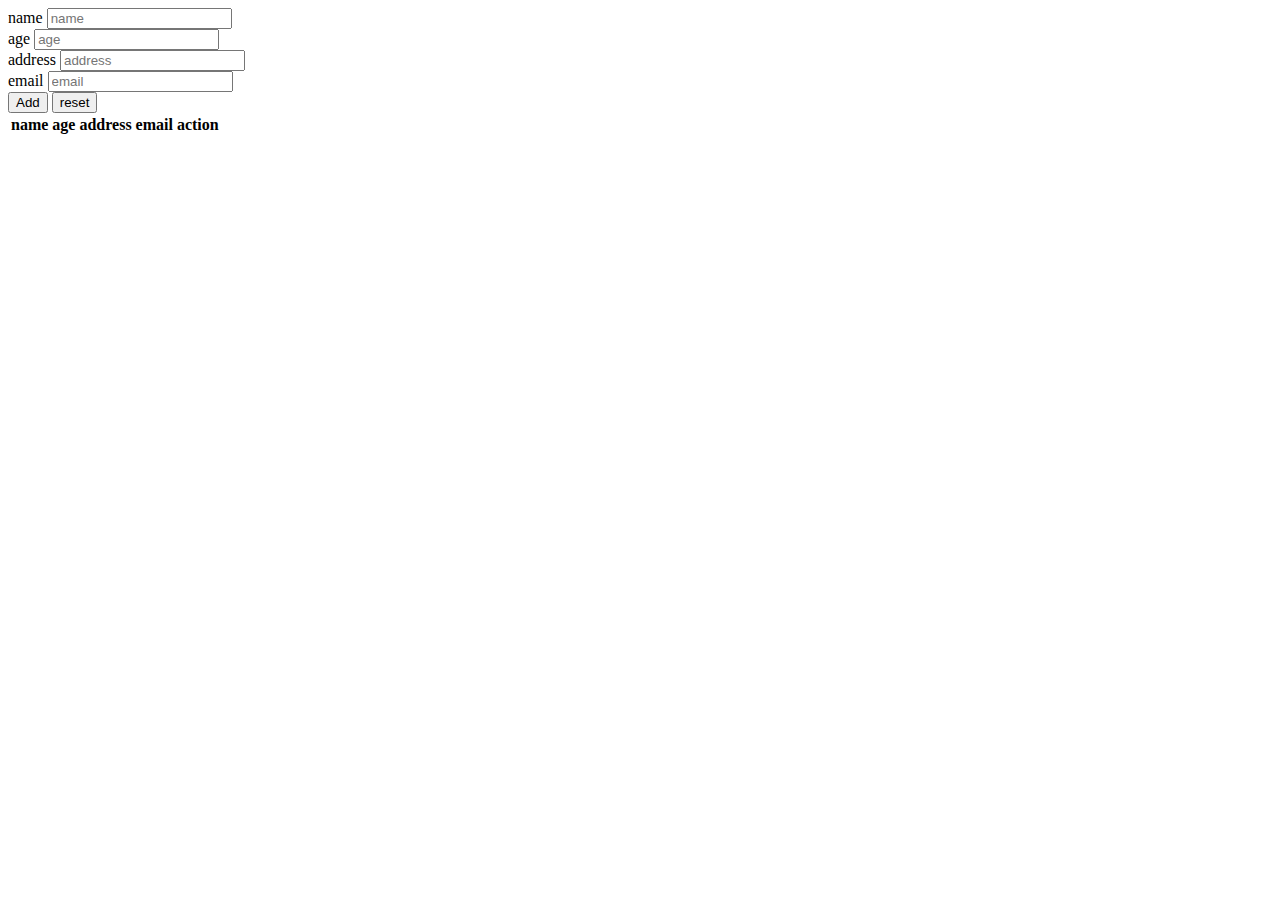
<file: CRUDtask.html>
<!DOCTYPE html>
<html lang="en">
<head>
    <meta charset="UTF-8">
    <meta name="viewport" content="width=device-width, initial-scale=1.0">
    <title>Document</title>
    <style>
        #update{
            display: none;
        }
    </style>
</head>
<body>
    <form action="" id="form">
        <label for="name">name</label>
        <input type="text" placeholder="name" name='name' id="name"><br>
        <label for="age">age</label>
        <input type="number" placeholder="age" name="age" id="age"><br>
        <label for="address">address</label>
        <input type="text" placeholder="address" name="address" id="address"><br>
        <label for="email">email</label>
        <input type="email" placeholder="email" name="email" id="email"><br>
        <button type="button" id="add" onclick="Add()">Add</button> <button type="button" id="update">update</button><button type="reset">reset</button>
    </form>
    <table>
        <thead>
            <tr>
                <th>name</th>
                <th>age</th>
                <th>address</th>
                <th>email</th>
                <th>action</th>
            </tr>
        </thead>
        <tbody id="row"></tbody>
    </table>
    <script>
        
            let peopleList = JSON.parse(localStorage.getItem('listItem')) ?? [];
        function showData() {
            let newRaw='';
            peopleList.forEach(function( element,index ) {
                newRaw+=`<tr>
                <td>${element.name}</td>
                <td>${element.age}</td>
                <td>${element.address}</td>
                <td>${element.email}</td>
                <td><button id='edit' onclick='edit(${index})'>edit</button><button id='del' onclick='del(${index})'>X</button></td>
            </tr>
                `
                document.getElementById('row').innerHTML=newRaw;
            }); 
        }
        
        document.onload=showData();

        function Add() {
            let name=document.getElementById('name').value;
            let age=document.getElementById('age').value;
            let address=document.getElementById('address').value;
            let email=document.getElementById('email').value;
            peopleList.push({
                name:name,
                age:age,
                address:address,
                email:email
            });
            localStorage.setItem('peopleList',JSON.stringify(peopleList));
            showData();
            document.getElementById('form').reset();
        }
        function del(index) {
            peopleList.splice(index,1);
            localStorage.setItem('peopleList',JSON.stringify(peopleList));
            showData();
        }
        function edit(index) {
            document.getElementById('name').value=peopleList[index].name;
            document.getElementById('age').value=peopleList[index].age;
            document.getElementById('address').value=peopleList[index].address;
            document.getElementById('email').value=peopleList[index].email;
            document.getElementById('update').style.display='block';
            document.getElementById('add').style.display='none';

            document.getElementById('update').onclick=function(){
                peopleList[index].name=document.getElementById('name').value;
                peopleList[index].age=document.getElementById('age').value ;
                peopleList[index].address=document.getElementById('address').value;
                peopleList[index].email=document.getElementById('email').value;

                localStorage.setItem('peopleList',JSON.stringify(peopleList));
                showData();
                document.getElementById('form').reset();
                document.getElementById('update').style.display='none';
                document.getElementById('add').style.display='inherit';

            }
        }
    </script>
</body>
</html>
</file>
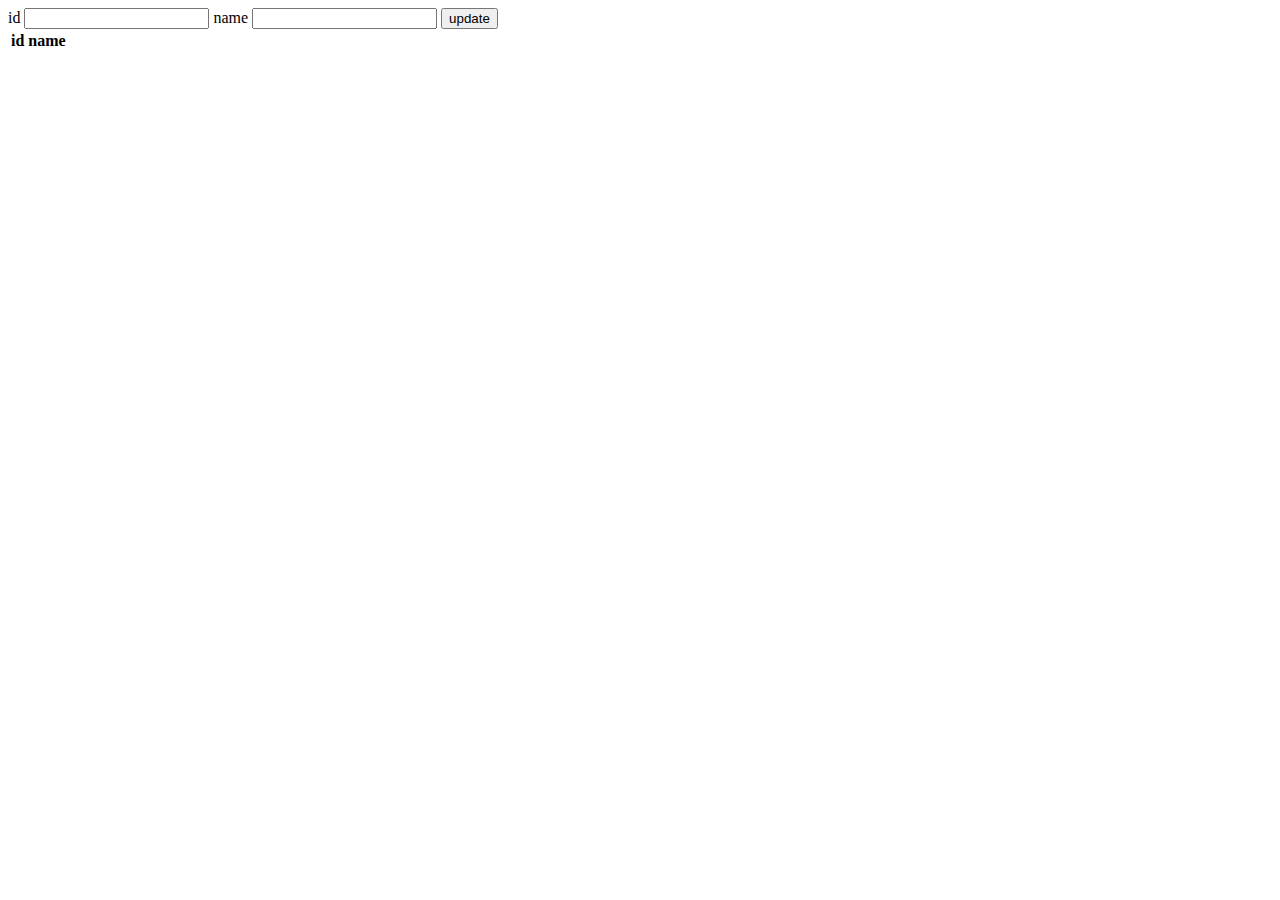
<file: fetch.html>
<!DOCTYPE html>
<html lang="en">
<head>
    <meta charset="UTF-8">
    <meta name="viewport" content="width=device-width, initial-scale=1.0">
    <title>edit form</title>
    <style>
        .hide{
            display: none;
        }
    </style>
</head>
<body>
    <form action="">
        <label for="id">id</label>
        <input id="no" type="number">
        <label for="name">name</label>
        <input id="name" type="text">
        <button type="button" onclick="ne()">update</button>
    </form>
    <table>
        <tr>
            <th>id</th>
            <th>name</th>
            <th></th>
        </tr>
        <tbody id="newRow">

        </tbody>
        <!-- <tr class="hide">
            <td id="id0"></td>
            <td id="name0"></td>
            <td>
                <button>edit</button><button onclick="delete parent(this)">X</button>
            </td> -->
        </tr>
    </table>
    <script>
        function ne(){
            
        let a=document.getElementById('no').value;
         let name1=document.getElementById('name');   
        fetch(`https://jsonplaceholder.typicode.com/posts/${a}`, {
  method: 'PUT',
  body: JSON.stringify({
    id: a,
    name: name1.value,
    
  }),
  headers: {
    'Content-type': 'application/json; charset=UTF-8',
  },
})
  .then((response) => response.json())
  .then((json) => {
  
  console.log(json);
  let row = document.createElement("tr");
  row.innerHTML=`
            <td>${a}</td>
            <td id="name${a}">${json.name}</td>
            <td>
                <button id='edit'>edit</button><button id='del' onclick='delete(this)'>X</button>
            </td>
       `
       document.getElementById('newRow').appendChild(row)
  })
  let name=document.getElementById('name');
name.innerHTML=" ";
};

     </script>
</body>
</html>
</file>
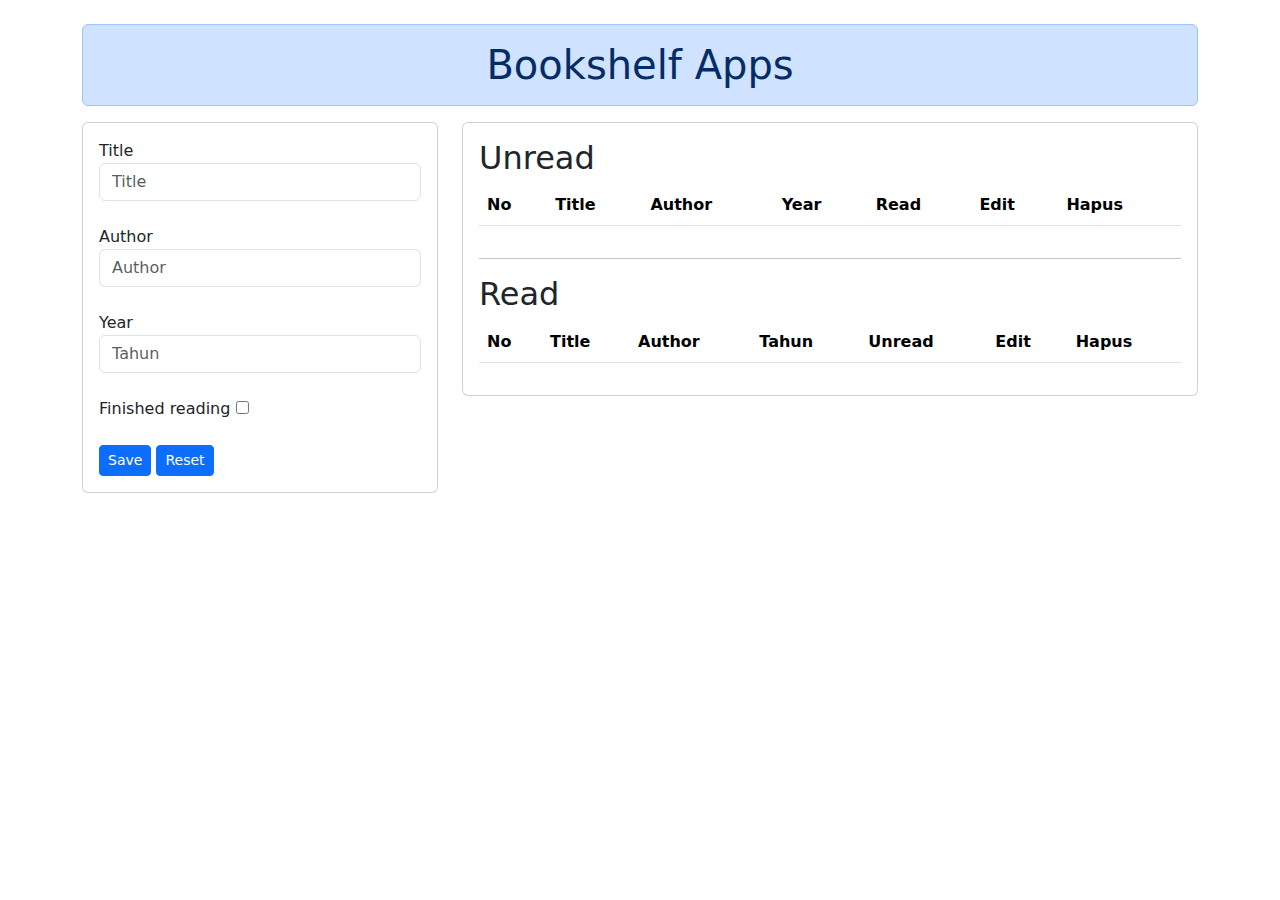
<file: input.html>
<!DOCTYPE html>
<html lang="en">
  <head>
    <meta charset="UTF-8" />
    <meta name="viewport" content="width=device-width, initial-scale=1.0" />
    <meta http-equiv="X-UA-Compatible" content="ie=edge" />
    <link
      rel="stylesheet"
      href="https://cdnjs.cloudflare.com/ajax/libs/twitter-bootstrap/5.1.0/css/bootstrap.min.css"
    />
    <link
      rel="stylesheet"
      href="https://cdnjs.cloudflare.com/ajax/libs/font-awesome/5.15.4/css/all.min.css"
    />
    <style>
        .imgLogo{
    height: 50px;
    width: 120px;
}
a:hover{
   text-decoration: none;
    color: navy;
    font-weight: bold;
}
#slide-out li a:hover{
    color: navy;
    font-weight: bold;
}
.divCenter{
    margin: auto;
    width: 50%;
}
.modal-body .form-horizontal{
    width: 100%;
}
    </style>
  </head>
  <body>
    <div class="container mt-4">
        <div class="row">
            <div class="col-lg-12">
                <h1 class="alert alert-primary text-center">
                    Bookshelf Apps
                </h1>
            </div>
            <div class="col-lg-4">
                <div class="card">
                    <div class="card-body">
                        <form id="form">
                            <input type="hidden" name="id" id="inputBookId">
                            <label for="inputBookTitle">Title</label>
                            <input type="text" placeholder="Title" class="form-control" id="inputBookTitle" required>
                            <br>
                            <label for="inputBookAuthor">Author</label>
                            <input type="text" placeholder="Author" class="form-control" id="inputBookAuthor" required>
                            <br>
                            <label for="inputBookYear">Year</label>
                            <input type="number" placeholder="Tahun" class="form-control" id="inputBookYear" required>
                            <br>
                            <label for="inputBookIsComplete">Finished reading</label>
                            <input id="inputBookIsComplete" type="checkbox">
                            <br>
                            <br>
                            <button class="btn btn-sm btn-primary" type="button" onclick="save()">Save</button>
                            <button class="btn btn-sm btn-primary" type="button" onclick="clearData()">Reset</button>
                        </form>
                    </div>
                </div>
            </div>
            <div class="col-lg-8">
                <div class="card">
                    <div class="card-body">
                      <h2>Unread</h2>
                        <div class="table-responsive">
                            <table id="datatable" class="table table-striped">
                                <thead>
                                    <tr>
                                        <th>No</th>
                                        <th>Title</th>
                                        <th>Author</th>
                                        <th>Year</th>
                                        <th>Read</th>       
                                        <th>Edit</th>
                                        <th>Hapus</th>
                                    </tr>
                                </thead>
                                <tbody id="table">
        
                                </tbody>
                            </table>
                        </div><hr>
                        <h2>Read</h2>
                        <div class="table-responsive">
                          <table id="datatable" class="table table-striped">
                              <thead>
                                  <tr>
                                      <th>No</th>
                                      <th>Title</th>
                                      <th>Author</th>
                                      <th>Tahun</th>
                                      <th>Unread</th>
                                      <th>Edit</th>
                                      <th>Hapus</th>
                                  </tr>
                              </thead>
                              <tbody id="table2">
      
                              </tbody>
                          </table>
                      </div>
                    </div>
                </div>
            </div>
        </div>
    </div>
    <script src="https://cdnjs.cloudflare.com/ajax/libs/popper.js/2.9.2/umd/popper.min.js"></script>
    <script src="https://cdnjs.cloudflare.com/ajax/libs/twitter-bootstrap/5.1.0/js/bootstrap.min.js"></script>
    <script>
        function save(){
    var read = document.getElementById('inputBookIsComplete');
    if(read.checked == true){
        bookList = JSON.parse(localStorage.getItem('listItem3')) ?? []
        var id
        bookList.length != 0 ? bookList.findLast((item) => id = item.id) : id = 0
    
        if(document.getElementById('inputBookId').value){
            bookList.forEach(value => {
                if(document.getElementById('inputBookId').value == value.id){
                    value.title         = document.getElementById('inputBookTitle').value, 
                    value.author        = document.getElementById('inputBookAuthor').value, 
                    value.year          = document.getElementById('inputBookYear').value, 
                    value.isComplete    = 1
                }
            });
            document.getElementById('id').value = ''
        }else{
            var item = {
                id          : id + 1, 
                title       : document.getElementById('inputBookTitle').value, 
                author      : document.getElementById('inputBookAuthor').value, 
                year        : document.getElementById('inputBookYear').value, 
                isComplete  : 1,
            }
            bookList.push(item)
        }
        localStorage.setItem('listItem3', JSON.stringify(bookList))
    }else{
    
        bookList2 = JSON.parse(localStorage.getItem('listItem4')) ?? []
        var id
        bookList2.length != 0 ? bookList.findLast((item) => id = item.id) : id = 0
        if(document.getElementById('inputBookId').value){
            bookList2.forEach(value => {
                if(document.getElementById('inputBookId').value == value.id){
                    value.title         = document.getElementById('inputBookTitle').value, 
                    value.author        = document.getElementById('inputBookAuthor').value, 
                    value.year          = document.getElementById('inputBookYear').value, 
                    value.isComplete    = 0
                }
            });
            document.getElementById('inputBookId').value = ''
        }else{
            var item = {
                id          : id + 1, 
                title       : document.getElementById('inputBookTitle').value, 
                author      : document.getElementById('inputBookAuthor').value, 
                year        : document.getElementById('inputBookYear').value, 
                isComplete  : 0,
            }
            bookList2.push(item)
        }
        localStorage.setItem('listItem4', JSON.stringify(bookList2))
    }
    allData()
    document.getElementById('form').reset()
}
function allData(){
            
            table.innerHTML = ``
            bookList = JSON.parse(localStorage.getItem('listItem4')) ?? []
            bookList.forEach(function (value, i){
               
                var table = document.getElementById('table')
                // if(value.isComplete == 0){
                table.innerHTML += `
                    <tr>
                        <td>${i+1}</td>
                        <td>${value.title}</td>
                        <td>${value.author}</td>
                        <td>${value.year}</td>
                        <td><button class="btn btn-sm btn-warning" onclick="read(${value.id},'${value.title}','${value.author}',${value.year})">
                        <i class="fa fa-check"></i>
                        </button></td>
                        <td>
                            <button class="btn btn-sm btn-success" onclick="find(${value.id})">
                                <i class="fa fa-edit"></i>
                            </button>
                        </td>
                        <td>
                            <button class="btn btn-sm btn-danger" onclick="removeData4(${value.id})">
                                <i class="fa fa-trash"></i>
                            </button>
                        </td>
                    </tr>`
                // }
            
            })
            table2.innerHTML = ``
            bookList2 = JSON.parse(localStorage.getItem('listItem3')) ?? []
            
            bookList2.forEach(function (value2, i){
               
                var table2 = document.getElementById('table2')
                // console.log(value2.isComplete);
                // if(value2.isComplete == 1){
                table2.innerHTML += `
                    <tr>
                        <td>${i+1}</td>
                        <td>${value2.title}</td>
                        <td>${value2.author}</td>
                        <td>${value2.year}</td>
                        <td><button class="btn btn-sm btn-warning" onclick="read2(${value2.id},'${value2.title}','${value2.author}',${value2.year})">
                        <i class="fa fa-check"></i>
                        </button></td>
                        <td>
                            <button class="btn btn-sm btn-success" onclick="find(${value2.id})">
                                <i class="fa fa-edit"></i>
                            </button>
                        </td>
                        <td>
                            <button class="btn btn-sm btn-danger" onclick="removeData3(${value2.id})">
                                <i class="fa fa-trash"></i>
                            </button>
                        </td>
                    </tr>`
                // }
            
            })
            
        }
        function removeData3(id){
    
    bookList = JSON.parse(localStorage.getItem('listItem3')) ?? []
    bookList = bookList.filter(function(value){ 
        return value.id != id; 
    });
    // localStorage.clear();
    localStorage.setItem('listItem3', JSON.stringify(bookList))
    allData()
}
function removeData4(id){
    bookList = JSON.parse(localStorage.getItem('listItem4')) ?? []
    bookList = bookList.filter(function(value){ 
        return value.id != id; 
    });
    localStorage.setItem('listItem4', JSON.stringify(bookList))
    allData()
}
function find(id){
    bookList = JSON.parse(localStorage.getItem('listItem4')) ?? []
    bookList.forEach(function (value){
        if(value.id == id){
            console.log(id);
            document.getElementById('inputBookId').value = id
            document.getElementById('inputBookTitle').value = value.title
            document.getElementById('inputBookAuthor').value = value.author 
            document.getElementById('inputBookYear').value = value.year
        }
    })
}

    </script>
    <script>
        allData()
    </script>
    <script>
        function clearData(){
            document.getElementById('form').reset()
            document.getElementById('id').value = ""
        }
    </script>
  </body>
</html>
</file>
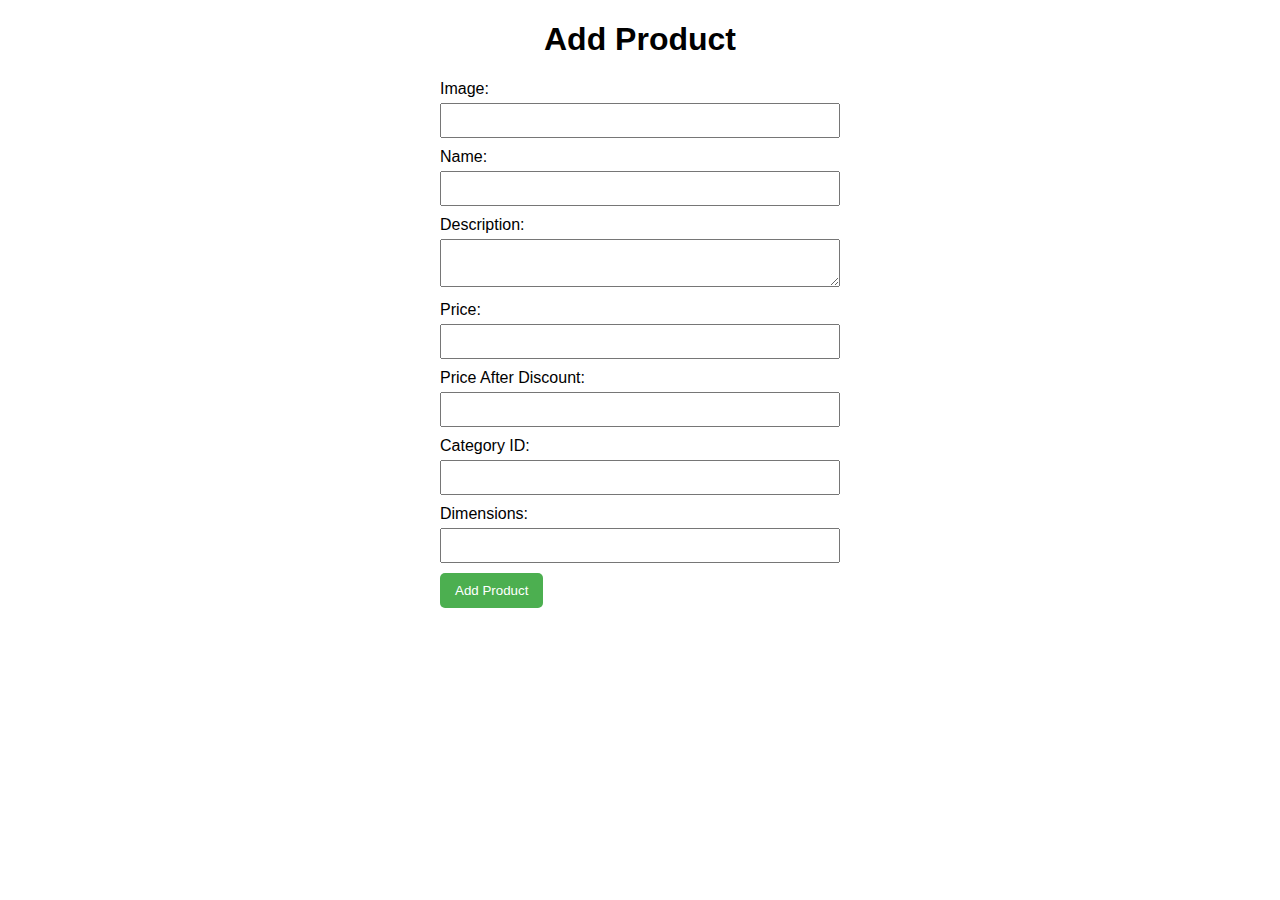
<file: to try.html>
<!DOCTYPE html>
<html lang="en">
<head>
    <meta charset="UTF-8">
    <meta name="viewport" content="width=device-width, initial-scale=1.0">
    <title>Add Product</title>
    <style>
        body {
    font-family: Arial, sans-serif;
    margin: 20px;
}

h1 {
    text-align: center;
}

form {
    max-width: 400px;
    margin: 0 auto;
}

label {
    display: block;
    margin-bottom: 5px;
}

input,
textarea {
    width: 100%;
    padding: 8px;
    margin-bottom: 10px;
    box-sizing: border-box;
}

button {
    background-color: #4CAF50;
    color: white;
    padding: 10px 15px;
    border: none;
    border-radius: 5px;
    cursor: pointer;
}

button:hover {
    background-color: #45a049;
}

    </style>
</head>
<body>
    <h1>Add Product</h1>
    <form id="productForm">
        <label for="img">Image:</label>
        <input type="text" id="img" name="img" required><br>

        <label for="name">Name:</label>
        <input type="text" id="name" name="name" required><br>

        <label for="description">Description:</label>
        <textarea id="description" name="description" required></textarea><br>

        <label for="price">Price:</label>
        <input type="number" id="price" name="price" step="0.01" required><br>

        <label for="price_after_discount">Price After Discount:</label>
        <input type="number" id="price_after_discount" name="price_after_discount" step="0.01" required><br>

        <label for="category_id">Category ID:</label>
        <input type="number" id="category_id" name="category_id" required><br>

        <label for="Dimensions">Dimensions:</label>
        <input type="text" id="Dimensions" name="Dimensions" required><br>

 

        <button type="button" onclick="addProduct()">Add Product</button>
    </form>

    <script>
        function addProduct() {
            var formData = {
                img: document.getElementById('img').value,
                name: document.getElementById('name').value,
                description: document.getElementById('description').value,
                price: parseFloat(document.getElementById('price').value),
                price_after_discount: parseFloat(document.getElementById('price_after_discount').value),
                category_id: parseInt(document.getElementById('category_id').value),
                Dimensions: document.getElementById('Dimensions').value
           
            };

            fetch('http://localhost/ecommerce/API1/prouduct/create_product.php', {
                method: 'POST',
                headers: {
                    'Content-Type': 'application/json'
                },
                body: JSON.stringify(formData)
            })
            .then(response => response.json())
            .then(data => {
                alert(data.message);
                // You can perform additional actions after successful submission
            })
            .catch(error => {
                console.error('Error:', error);
                // Handle errors here
            });
        }
    </script>
</body>
</html>
</file>
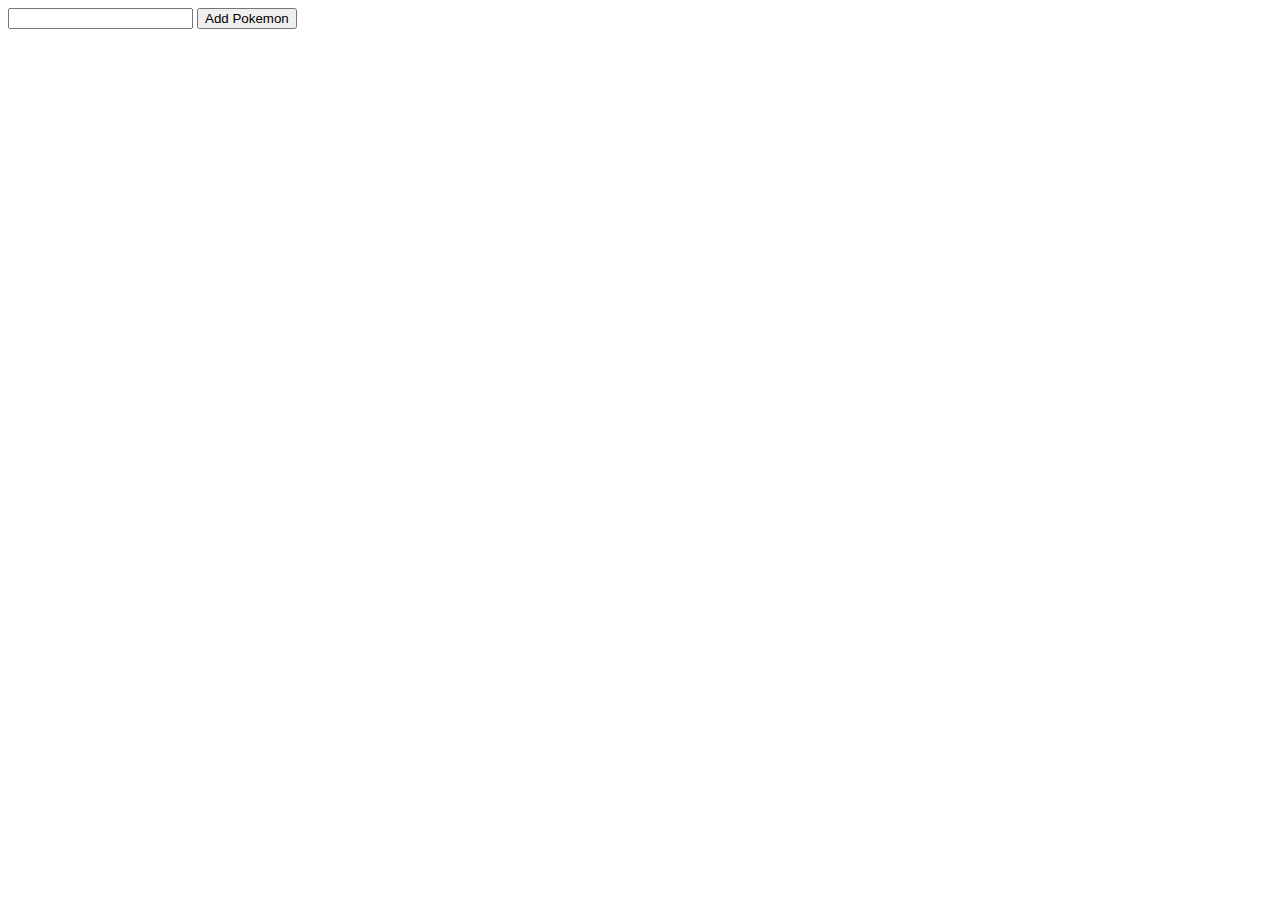
<file: bokemon/bokemon.html>
<!DOCTYPE html>
<html lang="en">
  <head>
    <title>Pokemon Fetch!</title>
    <link rel="stylesheet" type="text/css" href="bokemon.css" />
  </head>
  <body>
    <form id="addPokemonForm">
      <input type="text" id="pokemonName" />
      <button type="submit">Add Pokemon</button>
    </form>
    <div id="root"></div>
    <script src="bokemon.js"></script>
  </body>
</html>
</file>
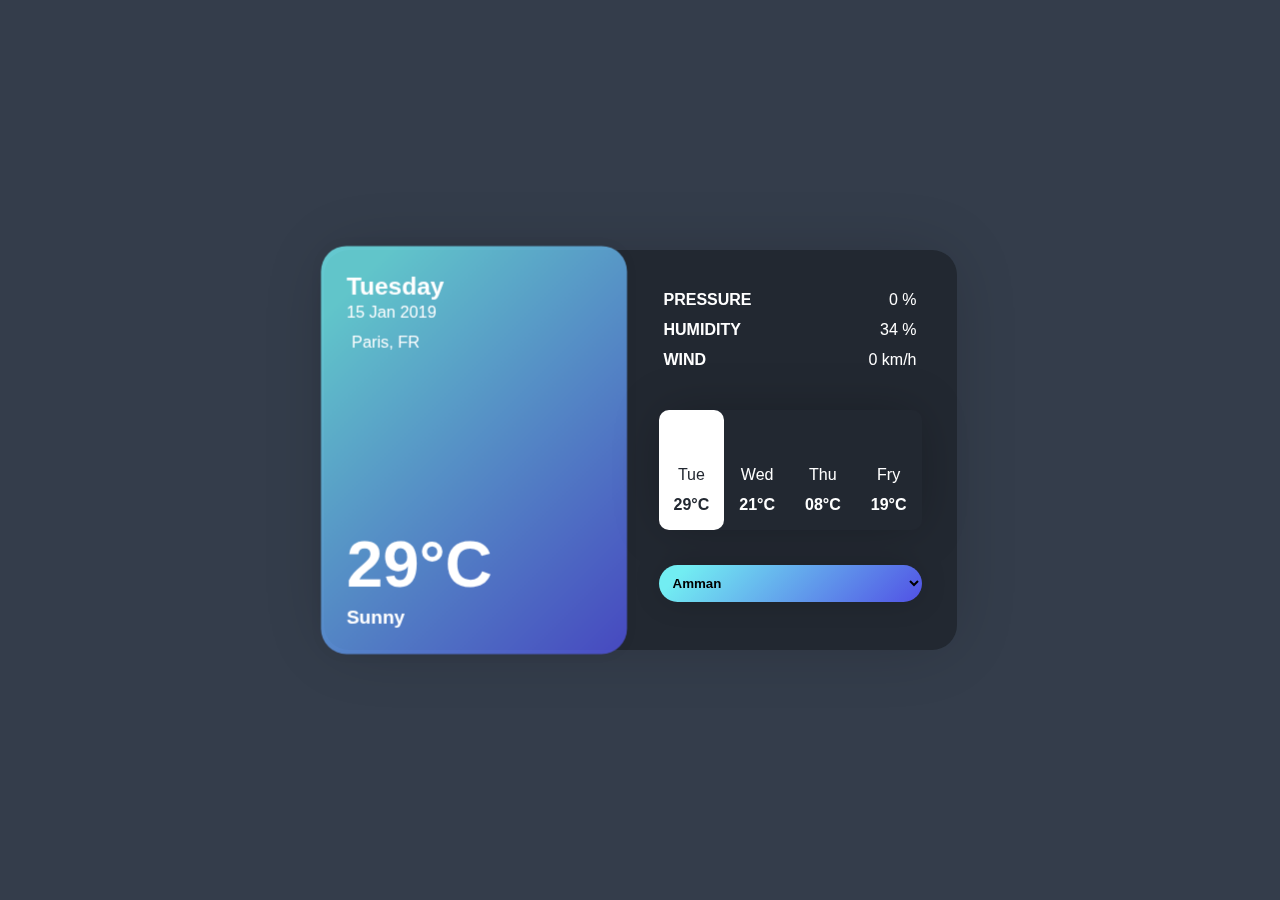
<file: weather-ready/ee.html>
<!DOCTYPE html>
<html lang="en">
  <head>
    <meta charset="UTF-8" />
    <meta http-equiv="X-UA-Compatible" content="IE=edge" />
    <meta name="viewport" content="width=device-width, initial-scale=1.0" />
    <title>Document</title>
    <link rel="stylesheet" href="css/style.css" />
  </head>
  <body>
    <div class="container">
      <div class="weather-side">
        <div class="weather-gradient"></div>
        <div class="date-container">
          <h2 class="date-dayname">Tuesday</h2>
          <span id="date" on class="date-day">15 Jan 2019</span
          ><i class="location-icon" data-feather="map-pin"></i
          ><span id="loc" class="location">Paris, FR</span>
        </div>
        <div class="weather-container">
          <i class="weather-icon" data-feather="sun"></i>
          <h1 class="weather-temp" id="temp">29°C</h1>
          <h3 id="desc" class="weather-desc">Sunny</h3>
        </div>
      </div>
      <div class="info-side">
        <div class="today-info-container">
          <div class="today-info">
            <div class="precipitation">
              <span class="title">PRESSURE</span
              ><span id="pressure" class="PRESSURE value">0 %</span>
              <div class="clear"></div>
            </div>
            <div class="humidity">
              <span class="title">HUMIDITY</span
              ><span id="hum" class="humidity-view">34 %</span>
              <div class="clear"></div>
            </div>
            <div class="wind">
              <span class="title">WIND</span
              ><span id="wind" class="wind-view">0 km/h</span>
              <div class="clear"></div>
            </div>
          </div>
        </div>
        <div class="week-container">
          <ul class="week-list">
            <li class="active">
              <i class="day-icon" data-feather="sun"></i
              ><span class="day-name">Tue</span
              ><span class="day-temp">29°C</span>
            </li>
            <li>
              <i class="day-icon" data-feather="cloud"></i
              ><span class="day-name">Wed</span
              ><span class="day-temp">21°C</span>
            </li>
            <li>
              <i class="day-icon" data-feather="cloud-snow"></i
              ><span class="day-name">Thu</span
              ><span class="day-temp">08°C</span>
            </li>
            <li>
              <i class="day-icon" data-feather="cloud-rain"></i
              ><span class="day-name">Fry</span
              ><span class="day-temp">19°C</span>
            </li>
            <div class="clear"></div>
          </ul>
        </div>
        <div class="location-container">
          <!-- <button class="location-button"> <i data-feather="map-pin"></i><span>Change location</span></button> -->
          <select id="Country" class="location-button listcity">
            <option value="Amman" selected>Amman</option>
            <option value="Paris">Paris</option>
            <option value="London">london</option>
          </select>
        </div>
      </div>
    </div>
    <script>
     
        // const d = new Date()
        // document.getElementById("date").innerHTML =(`${d.getDate()}- ${d.getMonth()+1}-${d.getFullYear()}`);
        let now=document.getElementById("date");
      let selectCountry = document.getElementById('Country');
      let temp = document.getElementById("temp");
      let pressure = document.getElementById("pressure");
      let wind = document.getElementById("wind");
      let hum = document.getElementById("hum");
      let desc = document.getElementById("desc");
      let loc=document.getElementById("loc");
      selectCountry.addEventListener("change", function () {
        let cityNames = selectCountry.value;

        fetch(
          `https://api.openweathermap.org/data/2.5/forecast?q=${cityNames}&appid=28b2902f0f2c2659d6794d981a02c56b`
        )
        .then((response) => response.json())
      .then((city) =>{
            temp.innerHTML = parseInt(city.list[0].main.temp-273.15)+'°C';
            pressure.innerHTML = city.list[0].main.pressure;
            hum.innerHTML = city.list[0].main.humidity +'%';
            wind.innerHTML = parseInt((city.list[0].wind.speed)*1.609344) +'Km/h';
            desc.innerHTML = city.list[0].weather[0].description;
            loc.innerHTML = `${city.city.name},${city.city.country}`;
            date.innerHTML = city.list[0].dt_txt;

            console.log(city);
          });
      });
    </script>
  </body>
</html>
</file>
<file: bokemon/bokemon.css>
#root {
    display: flex;
    flex-direction: row;
  }
  
  img {
    display: flex;
    align-self: center;
    height: 100px;
    width: 170px;
    margin: 3px;
    opacity: 1;
    object-fit: contain;
    border-style: solid;
    border-color: black;
    background-color: white;
  }
  
  .card {
    display: flex;
    flex-direction: column;
    align-content: center;
    border-radius: 5%;
    border-width: 5px;
    border-style: solid;
    border-color: black;
    margin: 10px;
    box-shadow: 0 0 16px 0 rgba(0, 0, 0, .4);
    width: 180px;
    height: 300px;
  }
  
  h1 {
    display: flex;
    font-family: -apple-system, BlinkMacSystemFont, 'Segoe UI', Roboto, Oxygen, Ubuntu, Cantarell, 'Open Sans', 'Helvetica Neue', sans-serif;
    align-self: center;
  }
</file>
<file: weather-ready/css/style.css>
/* body{
    width: 100%;
    background-color: rgb(80, 80, 80);
}

.container{
    background-color: rgb(39, 39, 39);
    margin: 150px auto;
    display: flex;
    width: 500px;
    height: 400px;
    border-radius: 20px;
    color: rgba(255, 255, 255, 0.911);
}


.imgside {
    height: 100%;
    width: 250px;
    background-image: url("wether.png");
    border-radius: 20px;
} */



/* #changelocation{
    width: 80%;
    margin: auto;

} */

/* @import url('https://fonts.googleapis.com/css?family=Montserrat:400,700,900&display=swap'); */

:root {
	--gradient: linear-gradient( 135deg, #72EDF2 10%, #5151E5 100%);
}

* {
	-webkit-box-sizing: border-box;
	        box-sizing: border-box;
	line-height: 1.25em;
}

.clear {
	clear: both;
}

body {
	margin: 0;
	width: 100%;
	height: 100vh;
	font-family: 'Montserrat', sans-serif;
	background-color: #343d4b;
	display: -webkit-box;
	display: -ms-flexbox;
	display: flex;
	-webkit-box-align: center;
	    -ms-flex-align: center;
	        align-items: center;
	-webkit-box-pack: center;
	    -ms-flex-pack: center;
	        justify-content: center;
}

.container {
	border-radius: 25px;
	-webkit-box-shadow: 0 0 70px -10px rgba(0, 0, 0, 0.2);
	        box-shadow: 0 0 70px -10px rgba(0, 0, 0, 0.2);
	background-color: #222831;
	color: #ffffff;
	height: 400px;
}

.weather-side {
	position: relative;
	height: 100%;
	border-radius: 25px;
	background-image: url("https://images.unsplash.com/photo-1559963110-71b394e7494d?ixlib=rb-1.2.1&ixid=eyJhcHBfaWQiOjEyMDd9&auto=format&fit=crop&w=675&q=80");
	width: 300px;
	-webkit-box-shadow: 0 0 20px -10px rgba(0, 0, 0, 0.2);
	        box-shadow: 0 0 20px -10px rgba(0, 0, 0, 0.2);
	-webkit-transition: -webkit-transform 300ms ease;
	transition: -webkit-transform 300ms ease;
	-o-transition: transform 300ms ease;
	transition: transform 300ms ease;
	transition: transform 300ms ease, -webkit-transform 300ms ease;
	-webkit-transform: translateZ(0) scale(1.02) perspective(1000px);
	        transform: translateZ(0) scale(1.02) perspective(1000px);
	float: left;
}

.weather-side:hover {
	-webkit-transform: scale(1.1) perspective(1500px) rotateY(10deg);
	        transform: scale(1.1) perspective(1500px) rotateY(10deg);
}

.weather-gradient {
	position: absolute;
	width: 100%;
	height: 100%;
	top: 0;
	left: 0;
	background-image: var(--gradient);
	border-radius: 25px;
	opacity: 0.8;
}

.date-container {
	position: absolute;
	top: 25px;
	left: 25px;
}

.date-dayname {
	margin: 0;
}

.date-day {
	display: block;
}

.location {
	display: inline-block;
	margin-top: 10px;
}

.location-icon {
	display: inline-block;
	height: 0.8em;
	width: auto;
	margin-right: 5px;
}

.weather-container {
	position: absolute;
	bottom: 25px;
	left: 25px;
}

.weather-icon.feather {
	height: 60px;
	width: auto;
}

.weather-temp {
	margin: 0;
	font-weight: 700;
	font-size: 4em;
}

.weather-desc {
	margin: 0;
}

.humidity-view{
	float: right;
}
.wind-view{
	float: right;
}
.info-side {
	position: relative;
	float: left;
	height: 100%;
	padding-top: 25px;
}

.today-info {
	padding: 15px;
	margin: 0 25px 25px 25px;
/* 	box-shadow: 0 0 50px -5px rgba(0, 0, 0, 0.25); */
	border-radius: 10px;
}

.today-info>div:not(:last-child) {
	margin: 0 0 10px 0;
}

.today-info>div .title {
	float: left;
	font-weight: 700;
}

.today-info>div .value {
	float: right;
}

.week-list {
	list-style-type: none;
	padding: 0;
	margin: 10px 35px;
	-webkit-box-shadow: 0 0 50px -5px rgba(0, 0, 0, 0.25);
	box-shadow: 0 0 50px -5px rgba(0, 0, 0, 0.25);
	border-radius: 10px;
	
}

.week-list>li {
	float: left;
	padding: 15px;
	cursor: pointer;
	-webkit-transition: 200ms ease;
	-o-transition: 200ms ease;
	transition: 200ms ease;
	border-radius: 10px;
}

.week-list>li:hover {
	-webkit-transform: scale(1.1);
	    -ms-transform: scale(1.1);
	        transform: scale(1.1);
	background: #fff;
	color: #222831;
	-webkit-box-shadow: 0 0 40px -5px rgba(0, 0, 0, 0.2);
	        box-shadow: 0 0 40px -5px rgba(0, 0, 0, 0.2)
}

.week-list>li.active {
	background: #fff;
	color: #222831;
	border-radius: 10px;
}

.week-list>li .day-name {
	display: block;
	margin: 10px 0 0 0;
	text-align: center;
}

.week-list>li .day-icon {
	display: block;
	height: 30px;
	width: auto;
	margin: 0 auto;
}

.week-list>li .day-temp {
	display: block;
	text-align: center;
	margin: 10px 0 0 0;
	font-weight: 700;
}

.location-container {
	padding: 25px 35px;
}

.location-button {
	outline: none;
	width: 100%;
	-webkit-box-sizing: border-box;
	        box-sizing: border-box;
	border: none;
	border-radius: 25px;
	padding: 10px;
	font-family: 'Montserrat', sans-serif;
	background-image: var(--gradient);
	color: #ffffff;
	font-weight: 700;
	-webkit-box-shadow: 0 0 30px -5px rgba(0, 0, 0, 0.25);
	        box-shadow: 0 0 30px -5px rgba(0, 0, 0, 0.25);
	cursor: pointer;
	-webkit-transition: -webkit-transform 200ms ease;
	transition: -webkit-transform 200ms ease;
	-o-transition: transform 200ms ease;
	transition: transform 200ms ease;
	transition: transform 200ms ease, -webkit-transform 200ms ease;
}

.location-button:hover {
	-webkit-transform: scale(0.95);
	    -ms-transform: scale(0.95);
	        transform: scale(0.95);
}

.location-button .feather {
	height: 1em;
	width: auto;
	margin-right: 5px;
}

.listcity {
    color: black;
}
</file>
